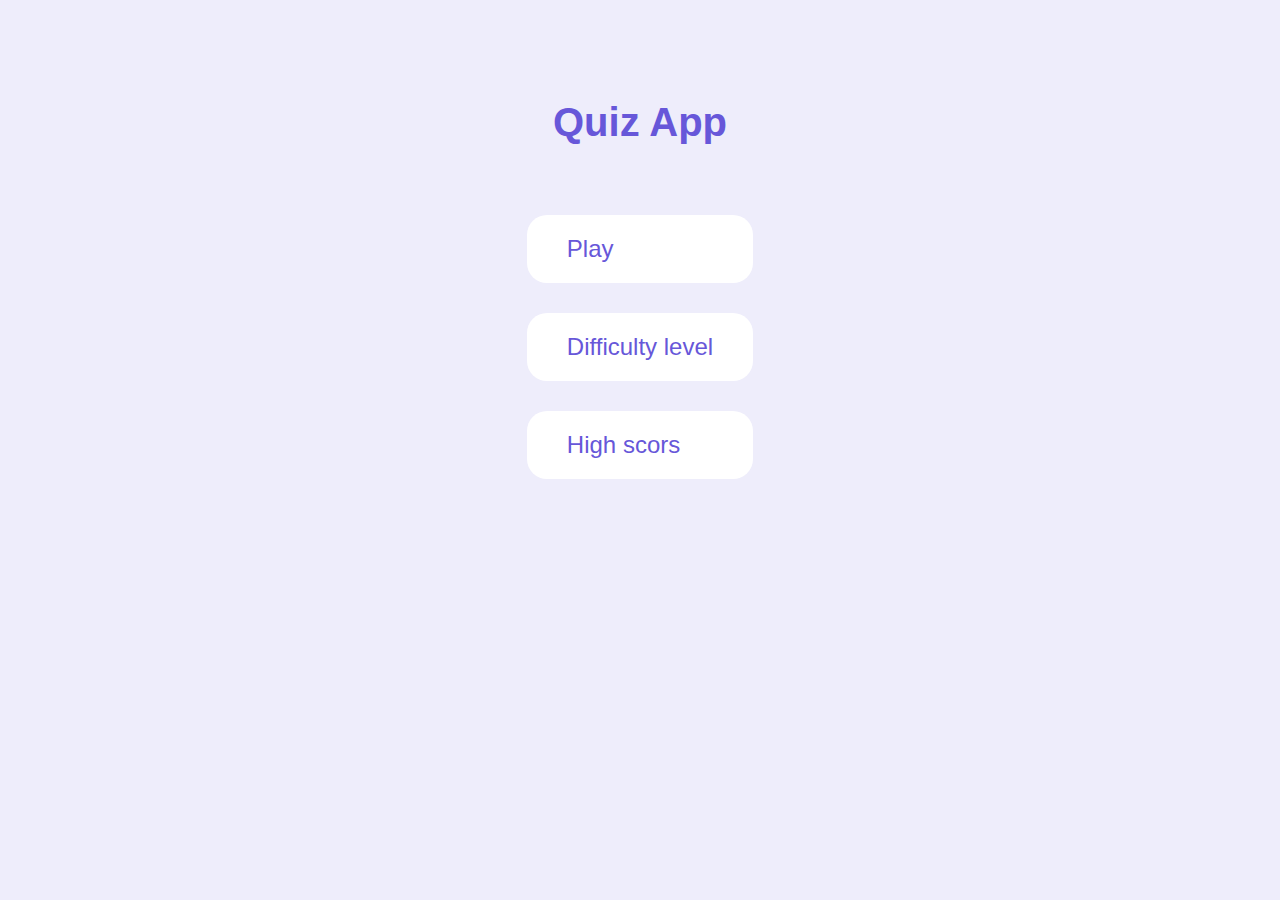
<file: index.html>
<!DOCTYPE html>
<html lang="en">
<head>
    <meta charset="UTF-8">
    <meta http-equiv="X-UA-Compatible" content="IE=edge">
    <meta name="viewport" content="width=device-width, initial-scale=1.0">
    <title>Document</title>
    <link rel="stylesheet" href="./css/style.css">
    <link rel="stylesheet" href="./css/global.css">
</head>
<body>
    <script src="./js/app.js"></script>
    <h1>Quiz App</h1>
    <div class="container">
        <a href="game.html">Play</a>
        <a href="diffoculty.html">Difficulty level</a>
        <a href="scores.html">High scors</a>
      
    </div>
                                
 </body>
</html>
</file>
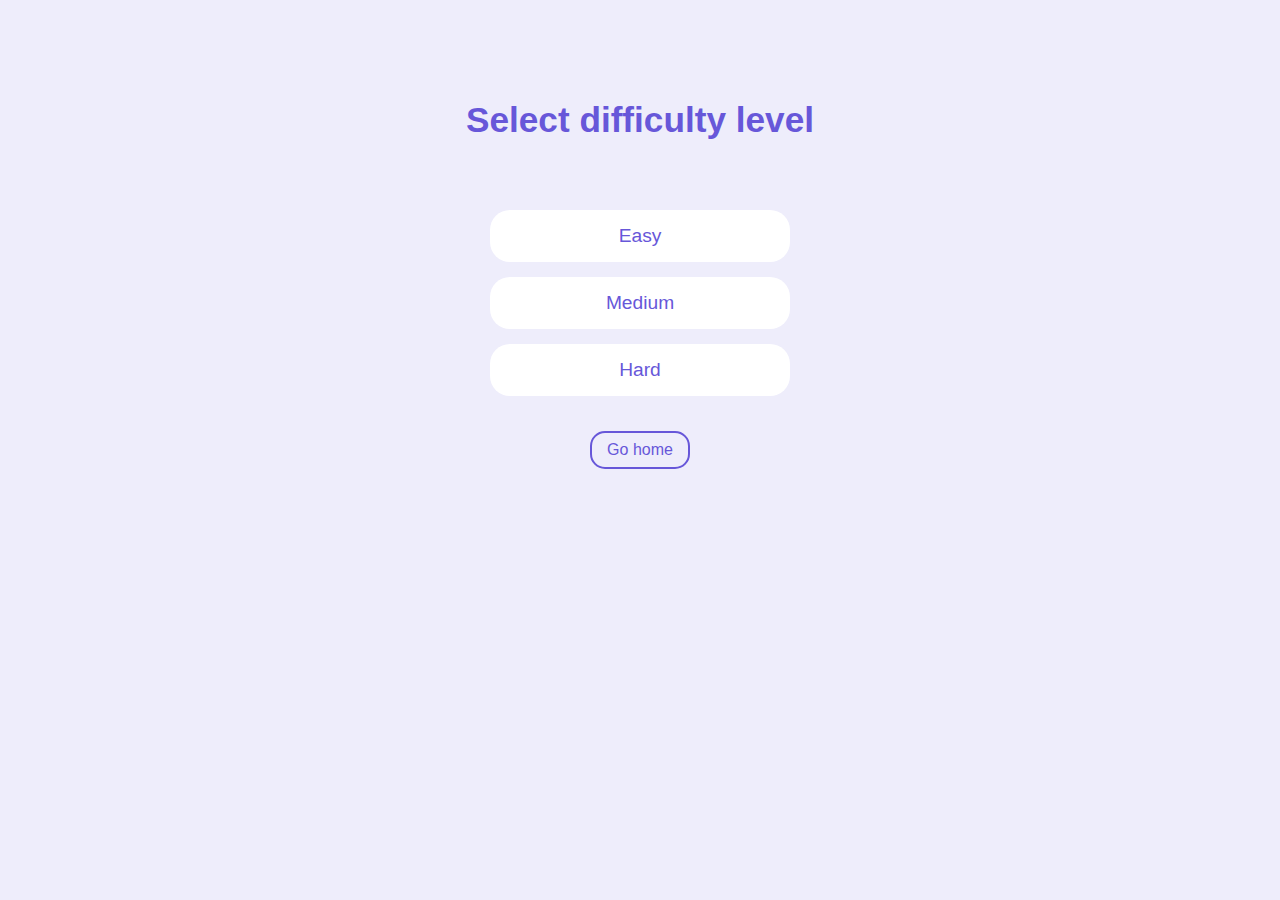
<file: diffoculty.html>
<!DOCTYPE html>
<html lang="en">
<head>
    <meta charset="UTF-8">
    <meta http-equiv="X-UA-Compatible" content="IE=edge">
    <meta name="viewport" content="width=device-width, initial-scale=1.0">
    <title> Quiz app | difficulty level</title>
    <link rel="stylesheet" href="./css/global.css">
    <link rel="stylesheet" href="./css/difficulty.css">
</head>
<body>
    <h3> Select difficulty level</h3>
    <button>Easy</button>
    <button>Medium</button>
    <button>Hard</button>
    <a href="./">Go home</a>
    <script src="./js/difficulti.js"></script>
</body>
</html>
</file>
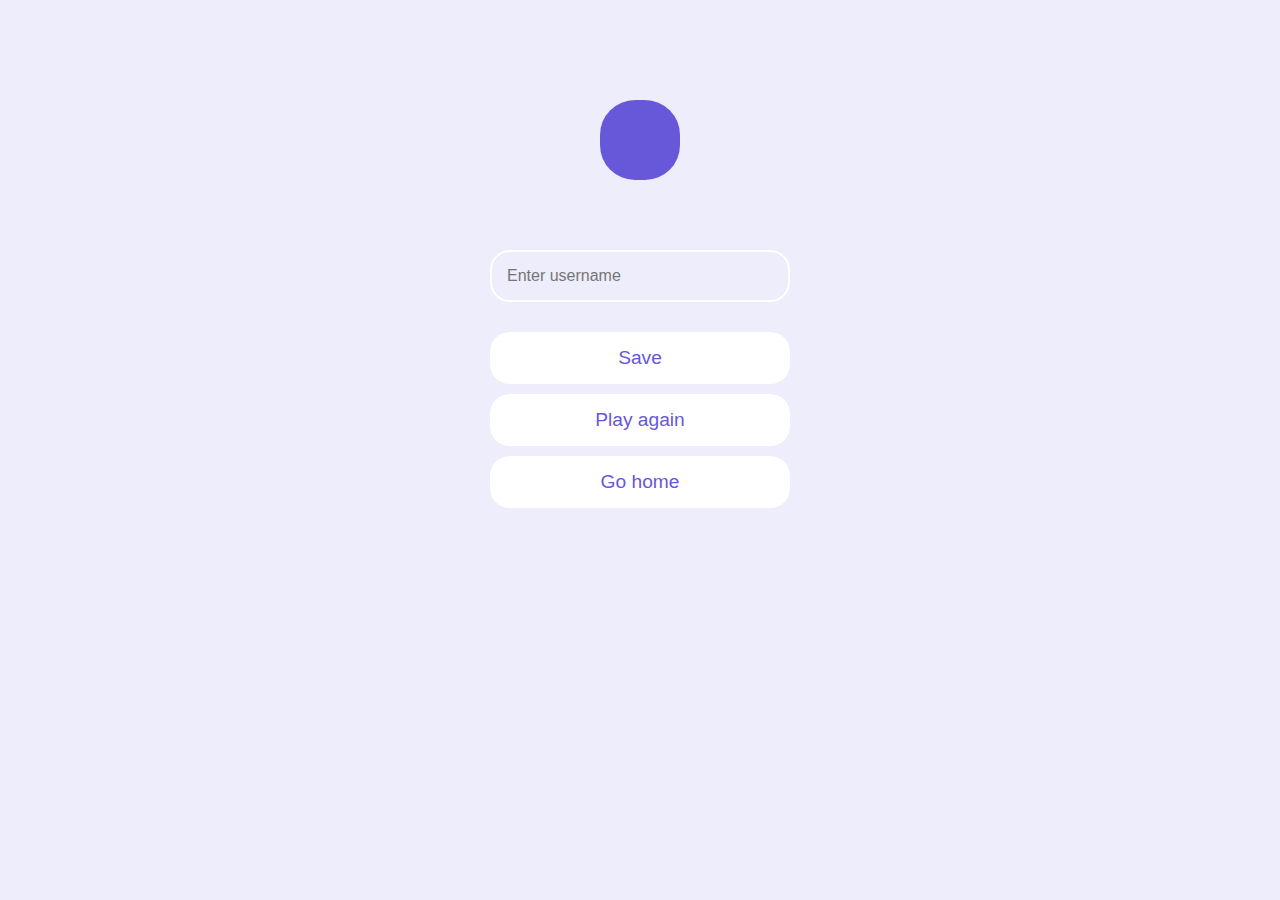
<file: end.html>
<!DOCTYPE html>
<html lang="en">
<head>
    <meta charset="UTF-8">
    <meta http-equiv="X-UA-Compatible" content="IE=edge">
    <meta name="viewport" content="width=device-width, initial-scale=1.0">
    <link rel="stylesheet" href="./css/global.css">
    <link rel="stylesheet" href="./css/end.css">
    <title>Quiz app | end </title>

</head>
<body>
    <p></p>
    <input type="text" placeholder="Enter username">
    <button>Save</button>
    <a href="/game.html">Play again</a>
    <a href="/">Go home</a>
    <script src="./js/end.js"></script>
</body>
</html>
</file>
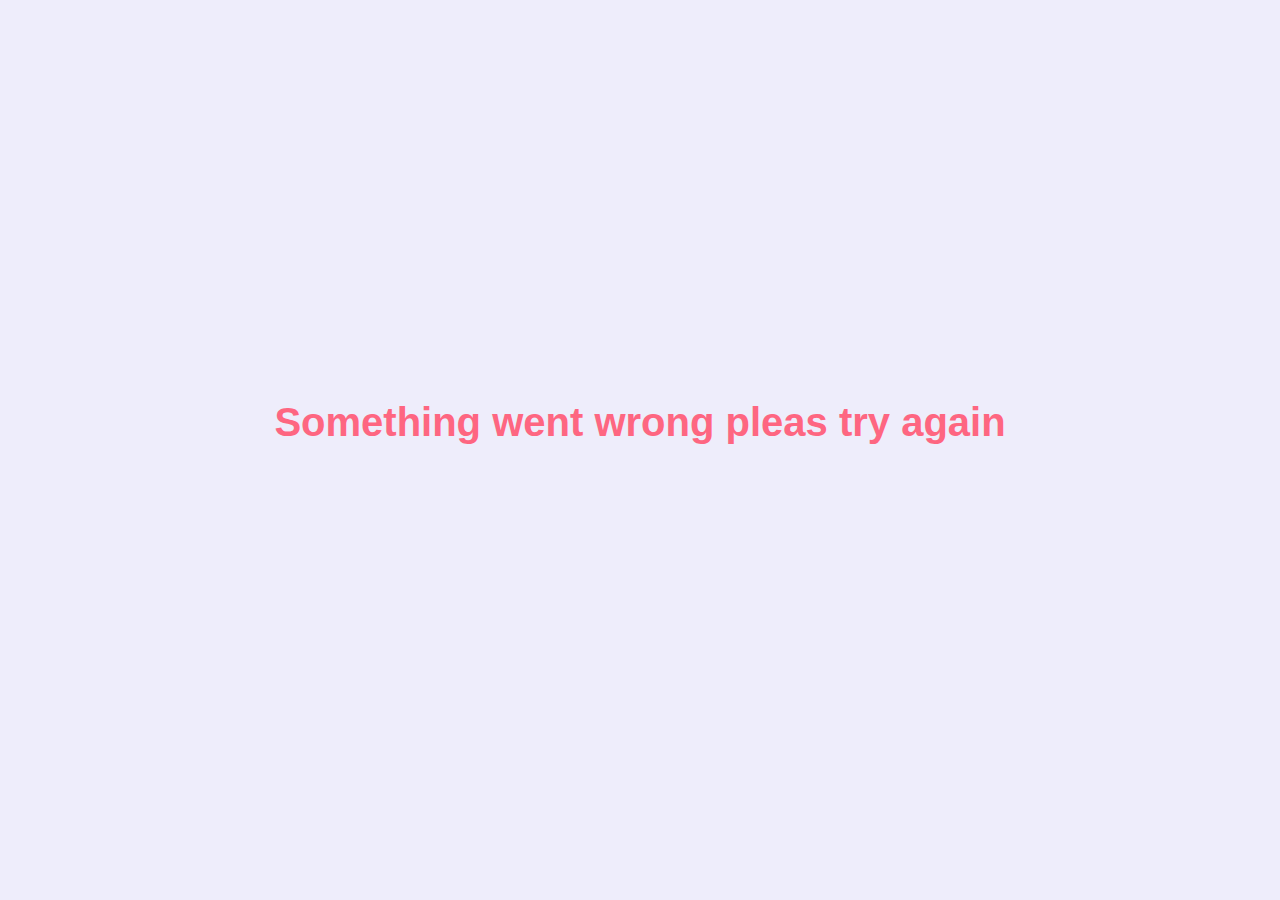
<file: game.html>
<!DOCTYPE html>
<html lang="en">
<head>
    <meta charset="UTF-8">
    <meta http-equiv="X-UA-Compatible" content="IE=edge">
    <meta name="viewport" content="width=device-width, initial-scale=1.0">
    <title>Document</title>
    <link rel="stylesheet" href="./css/global.css">
    <link rel="stylesheet" href="./css/game.css">
</head>
<body>
    <span id="loader"></span>
    <h4 id="error"> Something went wrong pleas try again</h4>
    <div id="container">
        <div class="header">
            <div>
                <p>Question NO:</p>
                <span id="question-number">1</span>            
            </div>
            <div>
                <p>score:</p>
                <span id="score">0</span>    
            </div>
        </div>
        <div id="question-box">
            <h3 id="question-text">question text</h3>
            <button class="answer-text">1</button>
            <button class="answer-text">2</button>
            <button class="answer-text">3</button>
            <button class="answer-text">4</button>
        </div>
        <button id="finish">Finish</button>
        <button id="next">Next</button>
        <script src="./js/game.js" type="module" ></script>
        <script src="./js/helper.js" type="module"></script>
    </div>
</body>
</html>
</file>
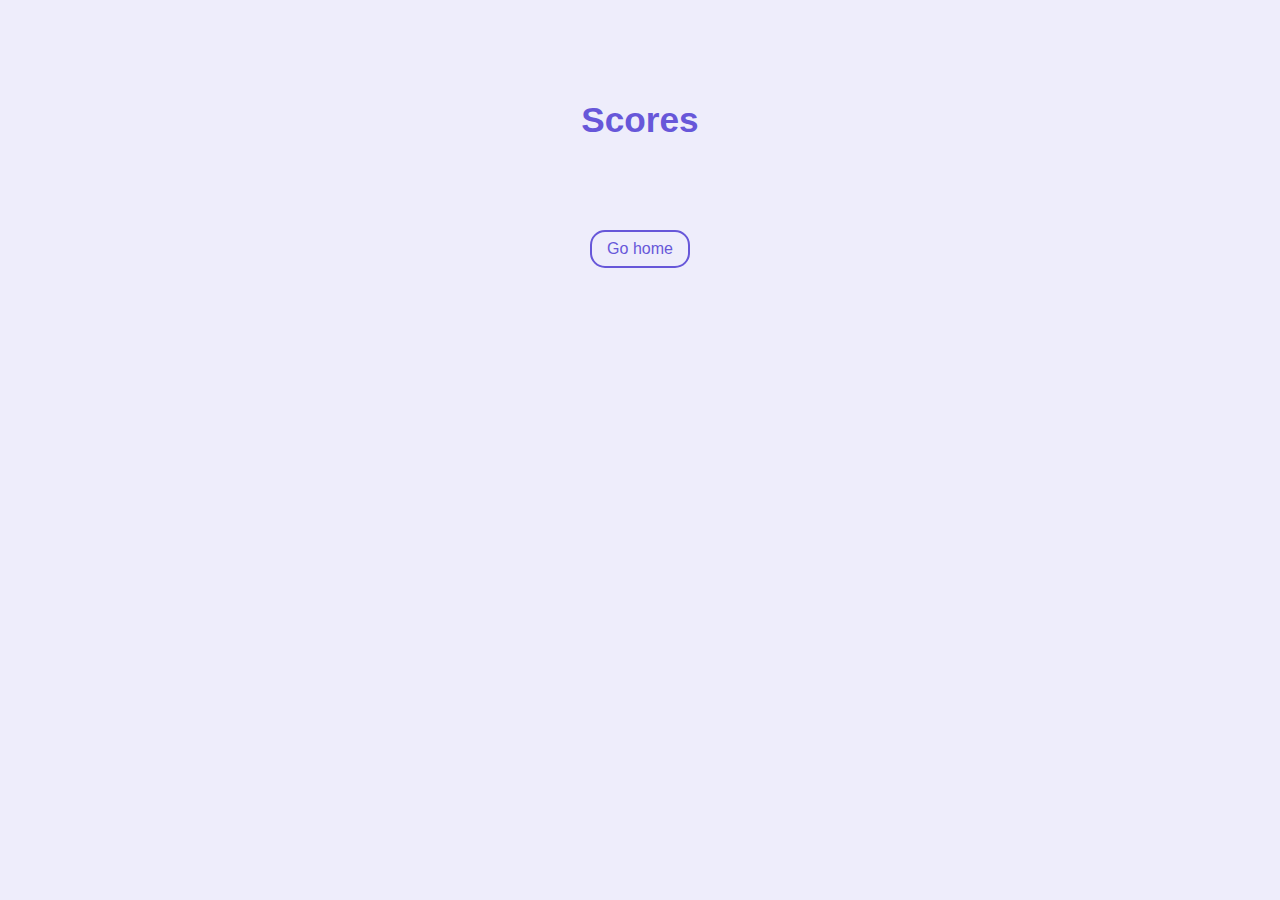
<file: scores.html>
<!DOCTYPE html>
<html lang="en">
<head>
    <meta charset="UTF-8">
    <meta http-equiv="X-UA-Compatible" content="IE=edge">
    <meta name="viewport" content="width=device-width, initial-scale=1.0">
    <title>Quize app || High scores</title>
    <link rel="stylesheet" href="./css/global.css">
    <link rel="stylesheet" href="./css/scores.css">
</head>
<body>
    <h3>Scores</h3>
    <ol></ol>
    <a href="./">Go home</a>
    <script src="./js/scores.js"></script>
    
</body>
</html>
</file>
<file: css/style.css>
h1{
    color: #6757d9;
    margin-bottom: 50px;
    font-size: 2.5rem;

}
.container{
    display: flex;
    flex-direction: column;
    width: fit-content;
    padding: 20px;
}
a {
    background-color:#fff;
    margin-bottom: 30px;
    padding: 20px 40px ;
    font-size: 1.5rem;
    color: #6757d9;
    text-decoration: none;
    border-radius: 20px;
    transition: all 0.2s ease-in;
}
a:hover{
    background-color: #6757d9;
    color:#fff;
}
</file>
<file: css/global.css>
*{
    padding: 0;
    margin:0 ;
    box-sizing: border-box;
    font-family: Arial, Helvetica, sans-serif;
}
body{
    max-width: 1000px;
    margin: auto;
    background-color: #eeedfb;
    display: flex;
    flex-direction: column;
    align-items: center;
    padding-top: 100px;
    
}
</file>
<file: css/difficulty.css>
h3{
    font-size: 2.2rem;
    color: #6757d9;
    margin-bottom: 70px;

}
button{
    background-color: #fff;
    border:none;
    border-radius: 20px;
    width: 300px;
    padding: 15px;
    margin-bottom: 15px;
    font-size: 1.2rem;
    text-align: center;
    text-decoration: none;
    color: #6757d9;
    transition: all 0.2s ease-in;
    cursor: pointer;
}
a{
    color:#6757d9;
    font-size: 1rem;
    background-color: #eeedfb;
    border:2px solid #6757d9;
    border-radius: 15px;
    padding: 8px 15px;
    margin: 20px;
    cursor: pointer;
    text-decoration: none;
    transition: all 0.2s ease-in  ;
}
a:hover , button:hover
{
    background-color: #6757d9;
    color: #fff;
}
</file>
<file: css/end.css>
p{
    font-size:  3rem;
    font-weight: 600;
    background-color: #6757d9;
    color: #fff;
    width: 80px;
    height: 80px;
    line-height: 80px;
    text-align: center;
    border-radius: 35px;
    margin-bottom: 70px;

}
input{
    border:2px solid #fff;
    background-color: #eeedfb;
    padding: 15px;
    width: 300px;
    font-size: 1rem;
    border-radius: 20px;
    margin-bottom: 30px;
    transition:  all 0.2s ease-in;
}
input:focus{
    outline: none;
    border-color: #6757d9;
}
button, a{
    background-color: #fff;
    border: none;
    border-radius: 20px;
    width: 300px;
    padding: 15px;
    margin-bottom: 10px;
    font-size: 1.2rem;
    text-align: center;
    text-decoration: none;
    color: #6757d9;
    cursor: pointer;
    transition: all 0.2s ease-in;

}
button:hover,a:hover{
    background-color: #6757d9;
    color: #fff;
}
</file>
<file: css/game.css>
#loader{
    width: 100px;
    height: 100px;
    border: 7px solid #6757d9;
    border-bottom-color: transparent ;
    border-top-color: transparent;
    border-radius: 50px;
    display: inline_block;
    animation: rotation 1s linear infinite;

}
@keyframes rotation{
    0%{
        transform:  rotate(0deg);
    }
    100%{
        transform: rotate(360deg);
    }
}
#container{
    display: none;
    width: 700px;
}
.header{
    display:flex;
    justify-content: space-between;
    margin-bottom: 50px;
}
.header div{
    display: flex;
    align-items: center;
}.header p{
    color: #6757d9; 
    font-size:1.5rem;
    font-weight: 600;
    margin-right: 10px;
}
.header span{
    display: inline-block;
    background-color: #fff;
    width: 25px;
    height: 25px;
    line-height: 25px;
    text-align: center;
    font-weight: 600;
    font-size: 1.2rem;
    color: #6757d9;
    border-radius: 4px;

}
#question-box{
    display: flex;
    flex-direction: column;
}
h3{
    background-color: #6757d9;
    color: #fff;
    padding: 20px;
    border-radius: 20px;
    margin: 60px 0 30px;
}
.answer-text{
    background-color:#fff;
    border: none;
    margin-bottom: 10px;
    font-size: 1.1rem;
    padding: 10px 20px;
    border-radius: 15px;
    text-align: left;
    cursor: pointer;
    border:  2px solid #fff;
    transition: all 0.2s ease-in;


}
.answer-text:hover{
    background-color: #eeedfb;
    border:  2px solid #fff;
}
#next,
#finish{
    color: #6757d9;
    font-size: 1rem;
    background-color: #eeedfb;
    border: 2px solid #6757d9;
    border-radius: 15px;
    padding: 8px 15px;
    margin: 20px 20px 0 0;
    cursor: pointer;
    transition: all 0.2s ease-in;
}
#next:hover,
#finish:hover{
 background-color: #6757d9;
 color: #fff;
}
.correct{
    background-color: #5bd7bc;
}
.incorrect{
    background-color: #fe6681;
}
.correct:hover{
    background-color: #5bd7bc;
}
.incorrect:hover{
    background-color: #fe6681;
}
#error{
    display: none;
    margin-top: 300px;
    font-size: 2.5rem;
    color: #fe6681;
}
</file>
<file: css/scores.css>
h3{
    font-size: 2.2rem;
    color: #6757d9;
    margin-bottom: 70px;

}
li{
    list-style: none;
    background-color: #fff;
    border-radius: 20px;
    width: 500px;
    padding: 15px;
    margin-bottom: 15px;
    font-size: 1.2rem;
    display: flex;
    justify-content: space-between;
    align-items: center;
}
li span:first-child{
    background-color:#6757d9;
    width: 35px;
    height: 35px;
    line-height: 35px;
    text-align: center;
    color: #fff;
    border-radius: 12px;
}
li p{
    width: 100%;
    padding-left: 20px;
    font-size: 1.3rem;
    color: rgb(86, 86, 86);
}
li span:last-child{
    background-color: #eeedfb;
    width: 35px;
    height: 35px;
    line-height: 35px;
    text-align: center;
    color: #6757d9;
    font-size: 1.2rem;
    border-radius: 12px;
}

a{
    color:#6757d9;
    font-size: 1rem;
    background-color: #eeedfb;
    border:2px solid #6757d9;
    border-radius: 15px;
    padding: 8px 15px;
    margin: 20px;
    cursor: pointer;
    text-decoration: none;
    transition: all 0.2s ease-in  ;


} 
a:hover{
    background-color: #6757d9;
    color: #fff;
}
</file>
